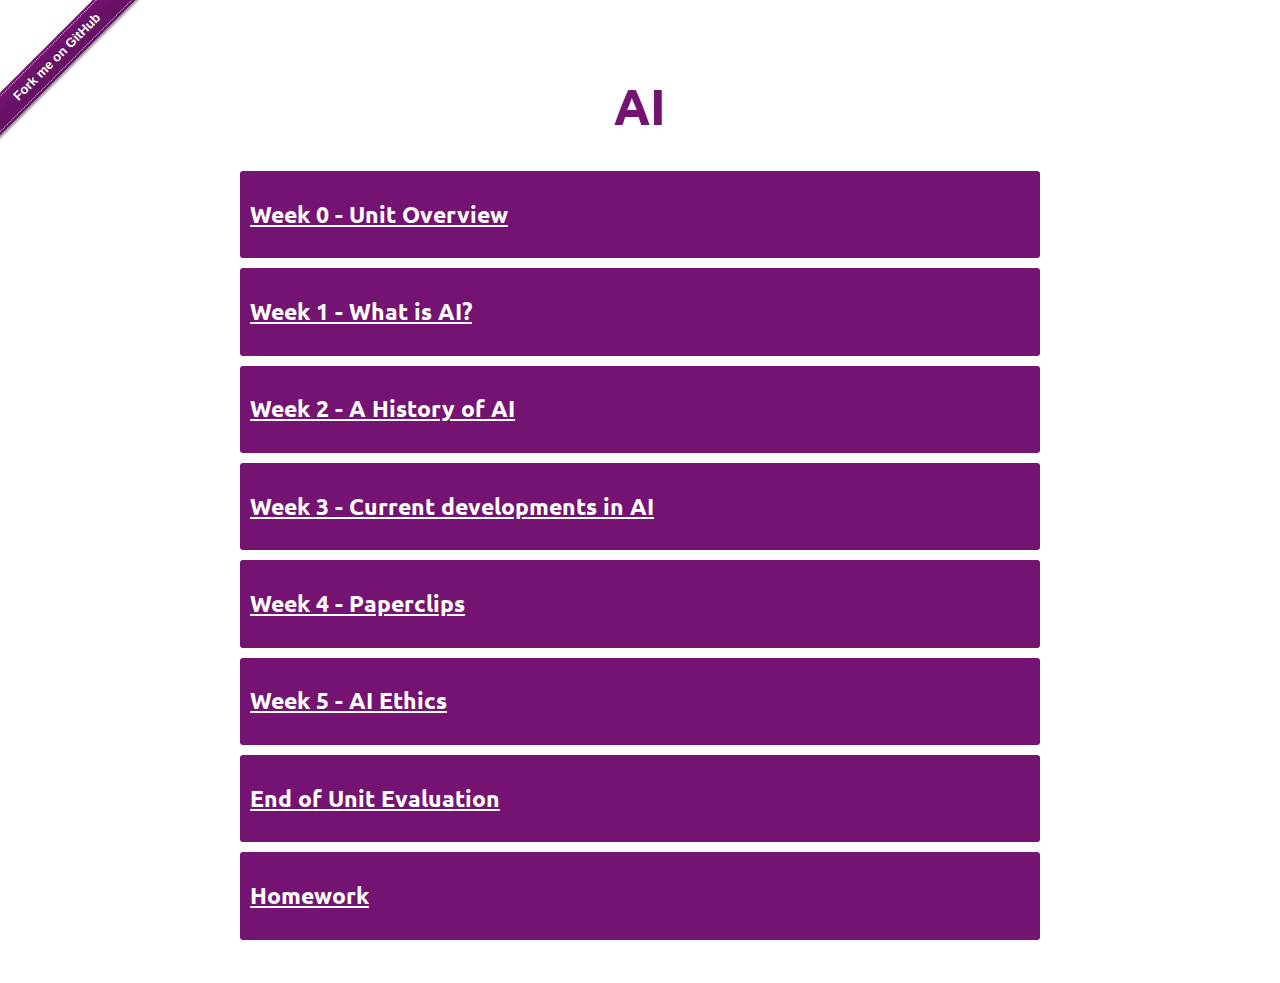
<file: index.html>
<?xml version="1.0" encoding="utf-8"?>
<!DOCTYPE html PUBLIC "-//W3C//DTD XHTML 1.0 Strict//EN"
"http://www.w3.org/TR/xhtml1/DTD/xhtml1-strict.dtd">
<html xmlns="http://www.w3.org/1999/xhtml" lang="en" xml:lang="en">
<head>
<title>AI</title>
<meta  http-equiv="Content-Type" content="text/html;charset=utf-8" />
<meta  name="generator" content="Org-mode" />
<style type="text/css">
 <!--/*--><![CDATA[/*><!--*/
  .title  { text-align: center; }
  .todo   { font-family: monospace; color: red; }
  .done   { color: green; }
  .tag    { background-color: #eee; font-family: monospace;
            padding: 2px; font-size: 80%; font-weight: normal; }
  .timestamp { color: #bebebe; }
  .timestamp-kwd { color: #5f9ea0; }
  .right  { margin-left: auto; margin-right: 0px;  text-align: right; }
  .left   { margin-left: 0px;  margin-right: auto; text-align: left; }
  .center { margin-left: auto; margin-right: auto; text-align: center; }
  .underline { text-decoration: underline; }
  #postamble p, #preamble p { font-size: 90%; margin: .2em; }
  p.verse { margin-left: 3%; }
  pre {
    border: 1px solid #ccc;
    box-shadow: 3px 3px 3px #eee;
    padding: 8pt;
    font-family: monospace;
    overflow: auto;
    margin: 1.2em;
  }
  pre.src {
    position: relative;
    overflow: visible;
    padding-top: 1.2em;
  }
  pre.src:before {
    display: none;
    position: absolute;
    background-color: white;
    top: -10px;
    right: 10px;
    padding: 3px;
    border: 1px solid black;
  }
  pre.src:hover:before { display: inline;}
  pre.src-sh:before    { content: 'sh'; }
  pre.src-bash:before  { content: 'sh'; }
  pre.src-emacs-lisp:before { content: 'Emacs Lisp'; }
  pre.src-R:before     { content: 'R'; }
  pre.src-perl:before  { content: 'Perl'; }
  pre.src-java:before  { content: 'Java'; }
  pre.src-sql:before   { content: 'SQL'; }

  table { border-collapse:collapse; }
  caption.t-above { caption-side: top; }
  caption.t-bottom { caption-side: bottom; }
  td, th { vertical-align:top;  }
  th.right  { text-align: center;  }
  th.left   { text-align: center;   }
  th.center { text-align: center; }
  td.right  { text-align: right;  }
  td.left   { text-align: left;   }
  td.center { text-align: center; }
  dt { font-weight: bold; }
  .footpara:nth-child(2) { display: inline; }
  .footpara { display: block; }
  .footdef  { margin-bottom: 1em; }
  .figure { padding: 1em; }
  .figure p { text-align: center; }
  .inlinetask {
    padding: 10px;
    border: 2px solid gray;
    margin: 10px;
    background: #ffffcc;
  }
  #org-div-home-and-up
   { text-align: right; font-size: 70%; white-space: nowrap; }
  textarea { overflow-x: auto; }
  .linenr { font-size: smaller }
  .code-highlighted { background-color: #ffff00; }
  .org-info-js_info-navigation { border-style: none; }
  #org-info-js_console-label
    { font-size: 10px; font-weight: bold; white-space: nowrap; }
  .org-info-js_search-highlight
    { background-color: #ffff00; color: #000000; font-weight: bold; }
  /*]]>*/-->
</style>
<link rel="stylesheet" type="text/css" href="pages/css/styles.css"/>
<link href='http://fonts.googleapis.com/css?family=Ubuntu+Mono|Ubuntu' rel='stylesheet' type='text/css'>
<script type="text/javascript">
/*
@licstart  The following is the entire license notice for the
JavaScript code in this tag.

Copyright (C) 2012-2013 Free Software Foundation, Inc.

The JavaScript code in this tag is free software: you can
redistribute it and/or modify it under the terms of the GNU
General Public License (GNU GPL) as published by the Free Software
Foundation, either version 3 of the License, or (at your option)
any later version.  The code is distributed WITHOUT ANY WARRANTY;
without even the implied warranty of MERCHANTABILITY or FITNESS
FOR A PARTICULAR PURPOSE.  See the GNU GPL for more details.

As additional permission under GNU GPL version 3 section 7, you
may distribute non-source (e.g., minimized or compacted) forms of
that code without the copy of the GNU GPL normally required by
section 4, provided you include this license notice and a URL
through which recipients can access the Corresponding Source.


@licend  The above is the entire license notice
for the JavaScript code in this tag.
*/
<!--/*--><![CDATA[/*><!--*/
 function CodeHighlightOn(elem, id)
 {
   var target = document.getElementById(id);
   if(null != target) {
     elem.cacheClassElem = elem.className;
     elem.cacheClassTarget = target.className;
     target.className = "code-highlighted";
     elem.className   = "code-highlighted";
   }
 }
 function CodeHighlightOff(elem, id)
 {
   var target = document.getElementById(id);
   if(elem.cacheClassElem)
     elem.className = elem.cacheClassElem;
   if(elem.cacheClassTarget)
     target.className = elem.cacheClassTarget;
 }
/*]]>*///-->
</script>
</head>
<body>
<div id="content">
<h1 class="title">AI</h1>
<div class="github-fork-ribbon-wrapper left">
    <div class="github-fork-ribbon">
        <a href="https://github.com/MarcScott/8-CS-AI">Fork me on GitHub</a>
    </div>
</div>
<div id="outline-container-sec-1" class="outline-2 link-heading">
<h2 id="sec-1"><a href="pages/0_Lesson.html">Week 0 - Unit Overview </a></h2>
<div class="outline-text-2" id="text-1">
</div>
</div>
<div id="outline-container-sec-2" class="outline-2 link-heading">
<h2 id="sec-2"><a href="pages/1_Lesson.html">Week 1 - What is AI? </a></h2>
<div class="outline-text-2" id="text-2">
</div>
</div>
<div id="outline-container-sec-3" class="outline-2 link-heading">
<h2 id="sec-3"><a href="pages/2_Lesson.html">Week 2 - A History of AI</a></h2>
<div class="outline-text-2" id="text-3">
</div>
</div>
<div id="outline-container-sec-4" class="outline-2 link-heading">
<h2 id="sec-4"><a href="pages/3_Lesson.html">Week 3 - Current developments in AI </a></h2>
<div class="outline-text-2" id="text-4">
</div>
</div>
<div id="outline-container-sec-5" class="outline-2 link-heading">
<h2 id="sec-5"><a href="pages/4_Lesson.html">Week 4 - Paperclips </a></h2>
<div class="outline-text-2" id="text-5">
</div>
</div>
<div id="outline-container-sec-6" class="outline-2 link-heading">
<h2 id="sec-6"><a href="pages/5_Lesson.html">Week 5 - AI Ethics</a></h2>
<div class="outline-text-2" id="text-6">
</div>
</div>
<div id="outline-container-sec-7" class="outline-2 link-heading">
<h2 id="sec-7"><a href="pages/evaluation.html">End of Unit Evaluation</a></h2>
<div class="outline-text-2" id="text-7">
</div>
</div>

<div id="outline-container-sec-8" class="outline-2 link-heading">
<h2 id="sec-8"><a href="pages/homework.html">Homework</a></h2>
<div class="outline-text-2" id="text-8">
</div>
</div>
</div>
<div id="postamble" class="status">
<p class="validation"></p>
</div>
</body>
</html>
</file>
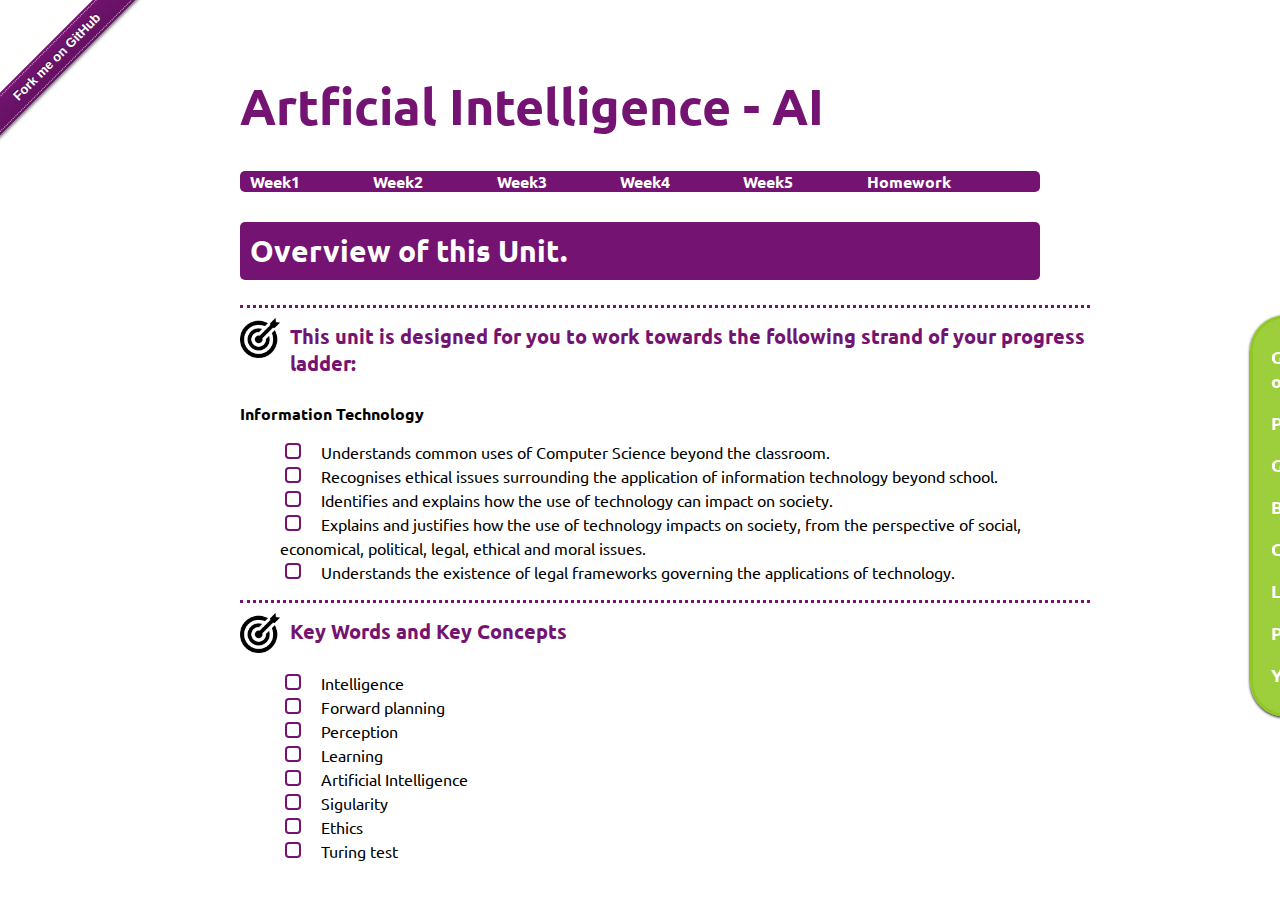
<file: pages/0_Lesson.html>
<?xml version="1.0" encoding="utf-8"?>
<!DOCTYPE html PUBLIC "-//W3C//DTD XHTML 1.0 Strict//EN"
"http://www.w3.org/TR/xhtml1/DTD/xhtml1-strict.dtd">
<html xmlns="http://www.w3.org/1999/xhtml" lang="en" xml:lang="en">
<head>
<title>Artficial Intelligence - AI</title>
<meta  http-equiv="Content-Type" content="text/html;charset=utf-8" />
<meta  name="generator" content="Org-mode" />
<link rel="stylesheet" type="text/css" href="css/styles.css"/>
<link href='http://fonts.googleapis.com/css?family=Ubuntu+Mono|Ubuntu' rel='stylesheet' type='text/css'>
<script src="http://ajax.googleapis.com/ajax/libs/jquery/1.9.1/jquery.min.js" type="text/javascript"></script>
<script src="js/navbar.js" type="text/javascript"></script>
<script type="text/javascript">
/*
@licstart  The following is the entire license notice for the
JavaScript code in this tag.

Copyright (C) 2012-2013 Free Software Foundation, Inc.

The JavaScript code in this tag is free software: you can
redistribute it and/or modify it under the terms of the GNU
General Public License (GNU GPL) as published by the Free Software
Foundation, either version 3 of the License, or (at your option)
any later version.  The code is distributed WITHOUT ANY WARRANTY;
without even the implied warranty of MERCHANTABILITY or FITNESS
FOR A PARTICULAR PURPOSE.  See the GNU GPL for more details.

As additional permission under GNU GPL version 3 section 7, you
may distribute non-source (e.g., minimized or compacted) forms of
that code without the copy of the GNU GPL normally required by
section 4, provided you include this license notice and a URL
through which recipients can access the Corresponding Source.


@licend  The above is the entire license notice
for the JavaScript code in this tag.
*/
<!--/*--><![CDATA[/*><!--*/
 function CodeHighlightOn(elem, id)
 {
   var target = document.getElementById(id);
   if(null != target) {
     elem.cacheClassElem = elem.className;
     elem.cacheClassTarget = target.className;
     target.className = "code-highlighted";
     elem.className   = "code-highlighted";
   }
 }
 function CodeHighlightOff(elem, id)
 {
   var target = document.getElementById(id);
   if(elem.cacheClassElem)
     elem.className = elem.cacheClassElem;
   if(elem.cacheClassTarget)
     target.className = elem.cacheClassTarget;
 }
/*]]>*///-->
</script>
</head>
<body>
<div id="content">
<h1 class="title">Artficial Intelligence - AI</h1>
  <div class="github-fork-ribbon-wrapper left">
    <div class="github-fork-ribbon">
      <a href="https://github.com/digixc/8-CS-AI.git">Fork me on GitHub</a>
    </div>
  </div>
<div id="stickyribbon">
    <ul>

      <li><a href="1_Lesson.html">Week1</a></li>
      <li><a href="2_Lesson.html">Week2</a></li>
      <li><a href="3_Lesson.html">Week3</a></li>
      <li><a href="4_Lesson.html">Week4</a></li>
      <li><a href="5_Lesson.html">Week5</a></li>
      <li><a href="homework.html">Homework</a></li>

    </ul>
  </div>


<div id="underlay" onclick="underlayoff()">
</div>
<div id="overlay" onclick="overlayoff()">
</div>
<div id=overlayMenu>
<p onclick="overlayon('hsla(0, 0%, 50%, 0.5)')">Grey overlay</p>
<p onclick="underlayon('hsla(300,100%,50%, 0.3)')">Pink</p>
<p onclick="underlayon('hsla(80, 90%, 40%, 0.4)')">Green</p>
<p onclick="underlayon('hsla(240,100%,50%,0.2)')">Blue</p>
<p onclick="underlayon('hsla(40,100%,50%,0.3)')">Cream</p>
<p onclick="underlayon('hsla(300,100%,40%,0.3)')">Liliac</p>
<p onclick="underlayon('hsla(300,100%,25%,0.3)')">Purple</p>
<p onclick="underlayon('hsla(60,100%,50%,0.3)')">Yellow</p>
</div>
<div id="outline-container-sec-1" class="outline-2 activity">
<h2 id="sec-1">Overview of this Unit.</h2>
<div class="outline-text-2" id="text-1">
</div>

<div id="outline-container-sec-1-1" class="outline-3 objectives">
<h3 id="sec-1-1">This unit is designed for you to work towards the following strand of your progress ladder:</h3>
<div class="outline-text-3" id="text-1-1">

<p>
<b>Information Technology</b>
</p>
<ul class="org-ul">
<li>Understands common uses of Computer Science beyond the classroom. 
</li>
<li>Recognises ethical issues surrounding the application of information technology beyond school.
</li>
<li>Identifies and explains how the use of technology can impact on society. 
</li>
<li>Explains and justifies how the use of technology impacts on society, from the perspective of social, economical, political, legal, ethical and moral issues.
</li>
<li>Understands the existence of legal frameworks governing the applications of technology. 
</li>
</ul>
</div>
</div>
<div id="outline-container-sec-1-2" class="outline-3 objectives">
<h3 id="sec-1-2">Key Words and Key Concepts</h3>
<div class="outline-text-3" id="text-1-2">
<ul class="org-ul">
<li>Intelligence
</li>
<li>Forward planning
</li>
<li>Perception
</li>
<li>Learning
</li>
<li>Artificial Intelligence
</li>
<li>Sigularity
</li>
<li>Ethics
</li>
<li>Turing test
</li>
</ul>
</div>
</div>
</div>
</div>
<div id="postamble" class="status">
<p class="validation"></p>
</div>
</body>
</html>
</file>
<file: pages/css/styles.css>
/*YEAR 7 Colours*/
/*
@scheme-color: #0071BB;
@scheme-color-secondary: #E0E7F5;
*/
/*YEAR 8 Colours*/
/*YEAR 9 Colours*/
/*
@scheme-color: #D12229;
@scheme-color-secondary: #F7E4DC;
*/
/*!
 * "Fork me on GitHub" CSS ribbon v0.1.1 | MIT License
 * https://github.com/simonwhitaker/github-fork-ribbon-css
*/
/* Left will inherit from right (so we don't need to duplicate code) */
.github-fork-ribbon {
  /* The right and left classes determine the side we attach our banner to */
  position: absolute;
  /* Add a bit of padding to give some substance outside the "stitching" */
  padding: 2px 0;
  /* Set the base colour */
  background-color: #741371;
  /* Set a gradient: transparent black at the top to almost-transparent black at the bottom */
  background-image: -webkit-gradient(linear, left top, left bottom, from(rgba(0, 0, 0, 0)), to(rgba(0, 0, 0, 0.15)));
  background-image: -webkit-linear-gradient(top, rgba(0, 0, 0, 0), rgba(0, 0, 0, 0.15));
  background-image: -moz-linear-gradient(top, rgba(0, 0, 0, 0), rgba(0, 0, 0, 0.15));
  background-image: -ms-linear-gradient(top, rgba(0, 0, 0, 0), rgba(0, 0, 0, 0.15));
  background-image: -o-linear-gradient(top, rgba(0, 0, 0, 0), rgba(0, 0, 0, 0.15));
  background-image: linear-gradient(to bottom, rgba(0, 0, 0, 0), rgba(0, 0, 0, 0.15));
  /* Add a drop shadow */
  -webkit-box-shadow: 0 2px 3px 0 rgba(0, 0, 0, 0.5);
  -moz-box-shadow: 0 2px 3px 0 rgba(0, 0, 0, 0.5);
  box-shadow: 0 2px 3px 0 rgba(0, 0, 0, 0.5);
  /* Set the font */
  font: 700 13px "Helvetica Neue", Helvetica, Arial, sans-serif;
  z-index: 9999;
  pointer-events: auto;
}
.github-fork-ribbon a,
.github-fork-ribbon a:hover {
  /* Set the text properties */
  color: #fff;
  text-decoration: none;
  text-shadow: 0 -1px rgba(0, 0, 0, 0.5);
  text-align: center;
  /* Set the geometry. If you fiddle with these you'll also need
     to tweak the top and right values in .github-fork-ribbon. */
  width: 200px;
  line-height: 20px;
  /* Set the layout properties */
  display: inline-block;
  padding: 2px 0;
  /* Add "stitching" effect */
  border-width: 1px 0;
  border-style: dotted;
  border-color: #fff;
  border-color: rgba(255, 255, 255, 0.7);
}
.github-fork-ribbon-wrapper {
  width: 150px;
  height: 150px;
  position: absolute;
  overflow: hidden;
  top: 0;
  z-index: 9999;
  pointer-events: none;
}
.github-fork-ribbon-wrapper.fixed {
  position: fixed;
}
.github-fork-ribbon-wrapper.left {
  left: 0;
}
.github-fork-ribbon-wrapper.right {
  right: 0;
}
.github-fork-ribbon-wrapper.left-bottom {
  position: fixed;
  top: inherit;
  bottom: 0;
  left: 0;
}
.github-fork-ribbon-wrapper.right-bottom {
  position: fixed;
  top: inherit;
  bottom: 0;
  right: 0;
}
.github-fork-ribbon-wrapper.right .github-fork-ribbon {
  top: 42px;
  right: -43px;
  -webkit-transform: rotate(45deg);
  -moz-transform: rotate(45deg);
  -ms-transform: rotate(45deg);
  -o-transform: rotate(45deg);
  transform: rotate(45deg);
}
.github-fork-ribbon-wrapper.left .github-fork-ribbon {
  top: 42px;
  left: -43px;
  -webkit-transform: rotate(-45deg);
  -moz-transform: rotate(-45deg);
  -ms-transform: rotate(-45deg);
  -o-transform: rotate(-45deg);
  transform: rotate(-45deg);
}
.github-fork-ribbon-wrapper.left-bottom .github-fork-ribbon {
  top: 80px;
  left: -43px;
  -webkit-transform: rotate(45deg);
  -moz-transform: rotate(45deg);
  -ms-transform: rotate(45deg);
  -o-transform: rotate(45deg);
  transform: rotate(45deg);
}
.github-fork-ribbon-wrapper.right-bottom .github-fork-ribbon {
  top: 80px;
  right: -43px;
  -webkit-transform: rotate(-45deg);
  -moz-transform: rotate(-45deg);
  -ms-transform: rotate(-45deg);
  -o-transform: rotate(-45deg);
  transform: rotate(-45deg);
}
/*Main Styles*/
* {
  margin: 0px padding: 0px;
  font: Arial, Helvetica, sans-serif;
}
html {
  font-family: 'Ubuntu', Helvetica, Arial, sans-serif;
  text-align: center;
  background: #FFF;
}
body {
  max-width: 800px;
  background: #FFFFFF;
  text-align: left;
  padding: 20px;
  font-size: 16px;
  margin: 20px auto;
  clear: both;
}
p code {
  border-radius: 4px 4px 4px 4px;
  background: #E5DCE9;
  padding: 2px 5px;
  -webkit-hyphens: none;
  -moz-hyphens: none;
  hyphens: none;
  white-space: pre-wrap;
  /* css-3 */
  white-space: -moz-pre-wrap !important;
  /* Mozilla, since 1999 */
  white-space: -pre-wrap;
  /* Opera 4-6 */
  white-space: -o-pre-wrap;
  /* Opera 7 */
}
pre {
  font-size: 16px;
  font-family: 'Ubuntu mono', "Courier New", Courier, monospace;
  font-weight: 400;
  line-height: 1.5;
  clear: both;
  background: #E5DCE9;
  padding: 20px;
  -webkit-hyphens: none;
  -moz-hyphens: none;
  hyphens: none;
  overflow: auto;
}
/* CSS For Lesson*/
.link-heading {
  font-size: 15px;
  background: #741371;
  margin-top: 10px;
  padding: 10px 10px;
  border-radius: 3px;
}
.link-heading a:link {
  color: #FFFFFF;
}
.link-heading a:visited {
  color: #FFFFFF;
}
.link-heading a:hover {
  color: #808080;
}
.link-heading a:link {
  color: #FFFFFF;
}
h1 {
  font-size: 50px;
  color: #741371;
  margin-left: auto;
  margin-right: auto;
}
.activity h2 {
  font-size: 30px;
  color: #FFF;
  background: #741371;
  margin-top: 30px;
  padding: 10px 10px;
  border-radius: 5px;
}
.activity img,
video {
  padding: 5px;
  border-radius: 10px;
  margin-left: auto;
  margin-right: auto;
  display: block;
  max-width: 600px;
}
.activity iframe,
object {
  padding: 5px;
  margin-left: auto;
  margin-right: auto;
  display: block;
  max-width: 1000px;
}
.objectives h2 {
  font-size: 30px;
  color: #FFF;
  background: #d10162;
  margin-top: 30px;
  padding: 10px 10px;
  border-radius: 5px;
}
.objectives h3 {
  background-image: url(icons/objectives.png);
}
/* CSS for sub activities*/
.learn h3 {
  background-image: url(icons/Learn.svg);
}
.research h3 {
  background-image: url(icons/Research.png);
}
.design h3 {
  background-image: url(icons/Design.png);
}
.build h3 {
  background-image: url(icons/Build.png);
}
.test h3 {
  background-image: url(icons/Test.png);
}
.run h3 {
  background-image: url(icons/Run.svg);
}
.document h3 {
  background-image: url(icons/Document.png);
}
.code h3 {
  background-image: url(icons/Code.svg);
}
.program h3 {
  background-image: url(icons/Program.png);
}
.try h3 {
  background-image: url(icons/Try.svg);
}
.badge h3 {
  background-image: url(icons/Badge.svg);
}
.silver h3 {
  background-image: url(icons/silver.png);
}
.gold h3 {
  background-image: url(icons/gold.png);
}
.platinum h3 {
  background-image: url(icons/platinum.png);
}
.save h3 {
  background-image: url(icons/Save.svg);
}
h3 {
  color: #741371;
  background-position: 0px 10px;
  background-size: 40px 40px;
  background-repeat: no-repeat;
  margin-bottom: 10px;
  margin-top: 10px;
  padding-bottom: 10px;
  padding-top: 15px;
  padding-left: 50px;
  font-size: 20px;
  /*float: left;*/
  width: 100%;
  border-top: 3px dotted #741371;
}
/*CSS FOR LISTS*/
.org-ul li:before {
  clear: none;
  font-size: 16px;
  line-height: 24px;
  margin-top: 3px;
  list-style-position: outside;
  margin-left: 5px;
  content: " ";
  border-radius: 4px;
  border: 2px solid #741371;
  padding: 6px 6px;
  margin-right: 20px;
  float: left;
}
.org-ol {
  list-style-type: none;
  list-style-type: decimal !ie;
  /*IE 7- hack*/
  counter-reset: li-counter;
}
.org-ol > li {
  position: relative;
  margin-bottom: 6px;
}
.org-ol > li:before {
  clear: none;
  color: white;
  background-color: #741371;
  font-size: 10px;
  line-height: 10px;
  margin: 1px;
  list-style-position: outside;
  margin-left: 5px;
  content: " ";
  border-radius: 4px;
  padding: 3px 5px 3px 5px;
  margin-right: 10px;
  float: left;
  content: counter(li-counter);
  counter-increment: li-counter;
}
.org-ul {
  list-style-type: none;
  line-height: 24px;
}
blockquote {
  text-align: center;
  font-family: Georgia,serif;
  font-size: 18px;
  font-style: italic;
  width: 600px;
  margin-left: 100px;
  padding: 0.25em 40px;
  line-height: 1.45;
  position: relative;
  color: #383838;
}
blockquote:before {
  display: block;
  content: "\201C";
  font-size: 80px;
  position: absolute;
  left: -20px;
  top: -20px;
  color: #7a7a7a;
}
blockquote:after {
  display: block;
  content: "\201D";
  font-size: 80px;
  position: absolute;
  right: -20px;
  bottom: -60px;
  color: #7a7a7a;
}
blockquote cite {
  color: #999999;
  font-size: 14px;
  display: block;
  margin-top: 5px;
}
blockquote cite:before {
  content: "\2014 \2009";
}
/*TABLES GRRR*/
table {
  border: 1px solid #741371;
  border-collapse: collapse;
  width: 100%;
  text-align: center;
}
table th {
  background: #E5DCE9;
  border: 1px solid #741371;
  color: #741371;
}
table td {
  border: 1px solid #741371;
}
/*Maths*/
math {
  font-size: 200%;
}
/*Floating Nav Bar*/
#stickyribbon {
  width: 800px;
  background: #741371;
  border-radius: 5px;
  position: static;
  top: 0
	      margin:15px 0;
}
#stickyribbon ul {
  display: table;
  width: 100%;
  list-style-type: none;
  padding: 0;
  margin: 0;
}
#stickyribbon li {
  display: table-cell;
  font-size: 16px;
  font-weight: bold;
  vertical-align: middle;
  padding: 0 10px;
}
#stickyribbon li a {
  display: block;
  color: #fff;
  text-decoration: none;
}
#stickyribbon li a:hover {
  color: #E5DCE9;
}
/* CSS for overlay colours */
#overlayMenu {
  position: fixed;
  right: -3em;
  transition: 0.3s;
  top: 40%;
  width: 3em;
  margin: -2.5em 0 0 0;
  z-index: 5;
  background: rgba(133, 194, 10, 0.8);
  color: white;
  font-weight: bold;
  font-size: large;
  text-align: left;
  border: solid rgba(133, 194, 10, 0.5);
  border-right: none;
  padding: 0.5em 0.5em 0.5em 1em;
  box-shadow: 0 1px 3px black;
  border-radius: 2em 0.5em 0.5em 2em;
}
#overlayMenu ul {
  list-style-type: none;
}
#overlayMenu:hover {
  right: 0;
}
#overlay {
  position: fixed;
  display: none;
  width: 100%;
  height: 100%;
  top: 0;
  left: 0;
  right: 0;
  bottom: 0;
  /* background-color: rgba(0,0,0,0.5);*/
  z-index: 2;
  cursor: pointer;
}
#underlay {
  position: fixed;
  display: none;
  width: 100%;
  height: 100%;
  top: 0;
  left: 0;
  right: 0;
  bottom: 0;
  /* background-color: rgba(0,0,0,0.5);*/
  z-index: 0;
  cursor: pointer;
}
</file>
